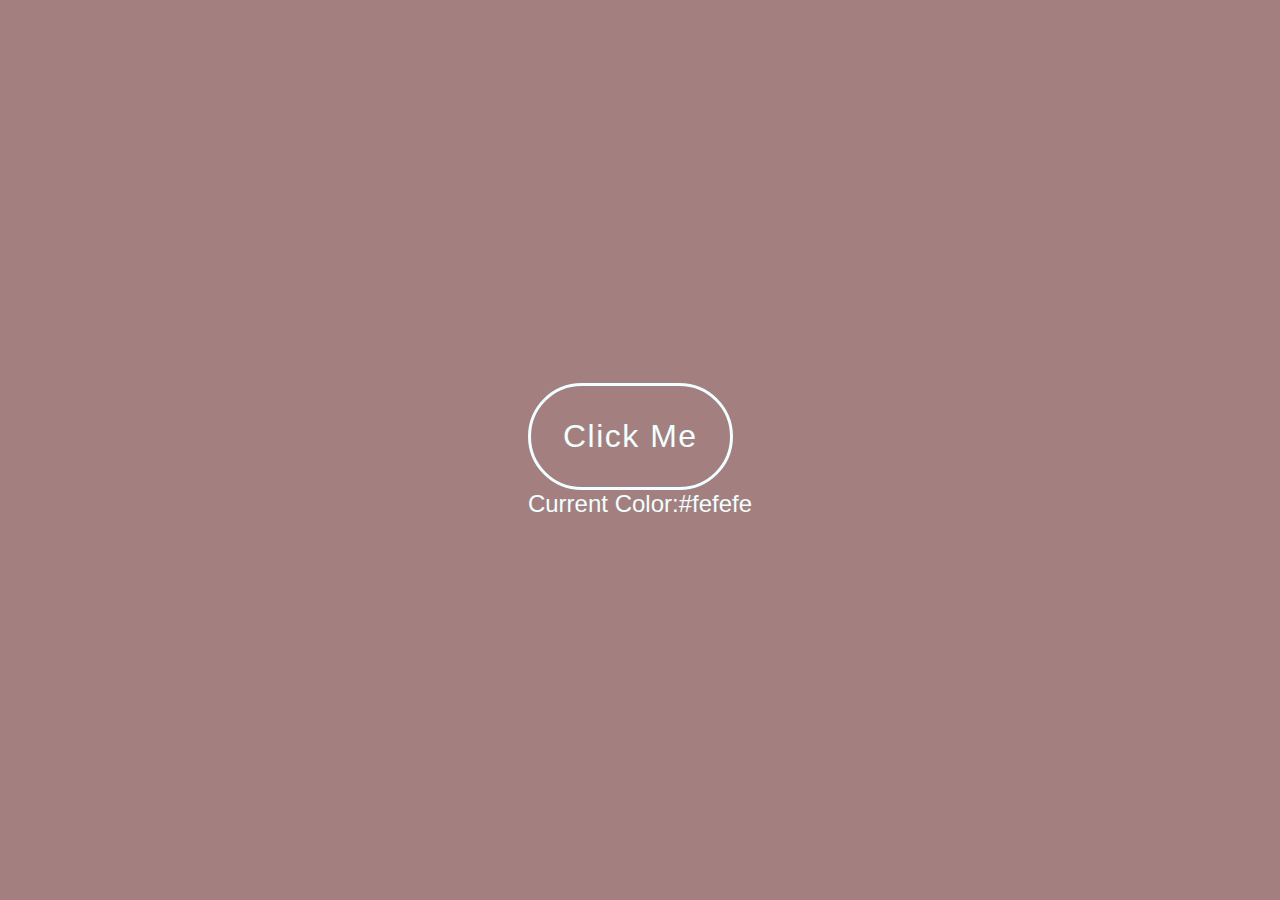
<file: task3/index.html>
<!DOCTYPE html>
<html lang="en">
<head>
    <meta charset="UTF-8">
    <meta name="viewport" content="width=device-width, initial-scale=1.0">
    <link rel="stylesheet" href="style.css"/>
    <title>Change Backgound Color On One Click</title>
    
</head>
<body>
    <div class="container">
        <button id="button">Click Me</button>
        <p id="colorcode">Current Color:#fefefe</p>
    </div>
    


    <script src="script.js"></script>
</body>
</html>
</file>
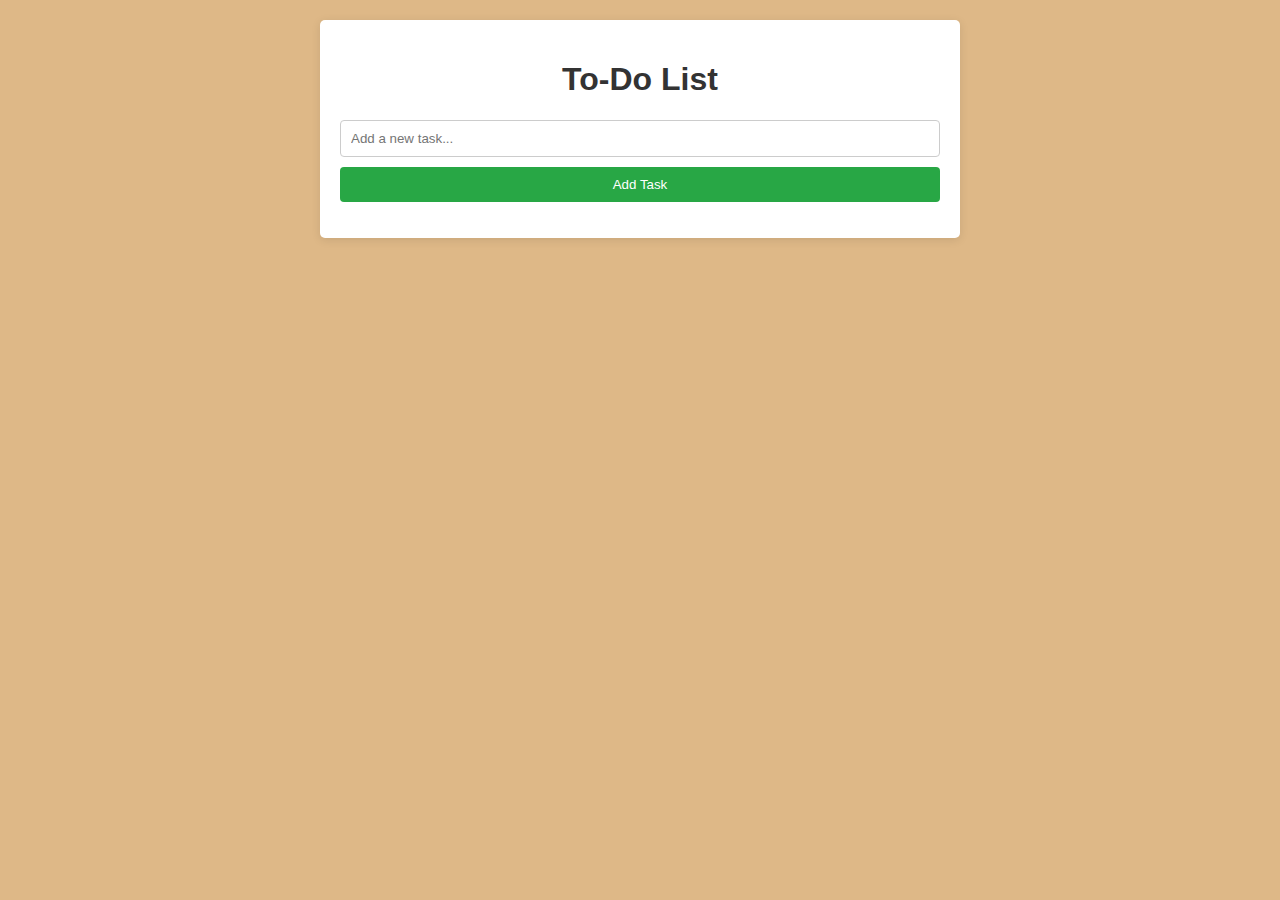
<file: task4/todo-list-app/src/index.html>
<!DOCTYPE html>
<html lang="en">
<head>
    <meta charset="UTF-8">
    <meta name="viewport" content="width=device-width, initial-scale=1.0">
    <title>To-Do List App</title>
    <link rel="stylesheet" href="styles/style.css">
</head>
<body>
    <div class="container">
        <h1>To-Do List</h1>
        <input type="text" id="taskInput" placeholder="Add a new task...">
        <button id="addTaskButton">Add Task</button>
        <ul id="taskList"></ul>
    </div>
    <script src="scripts/app.js"></script>
</body>
</html>
</file>
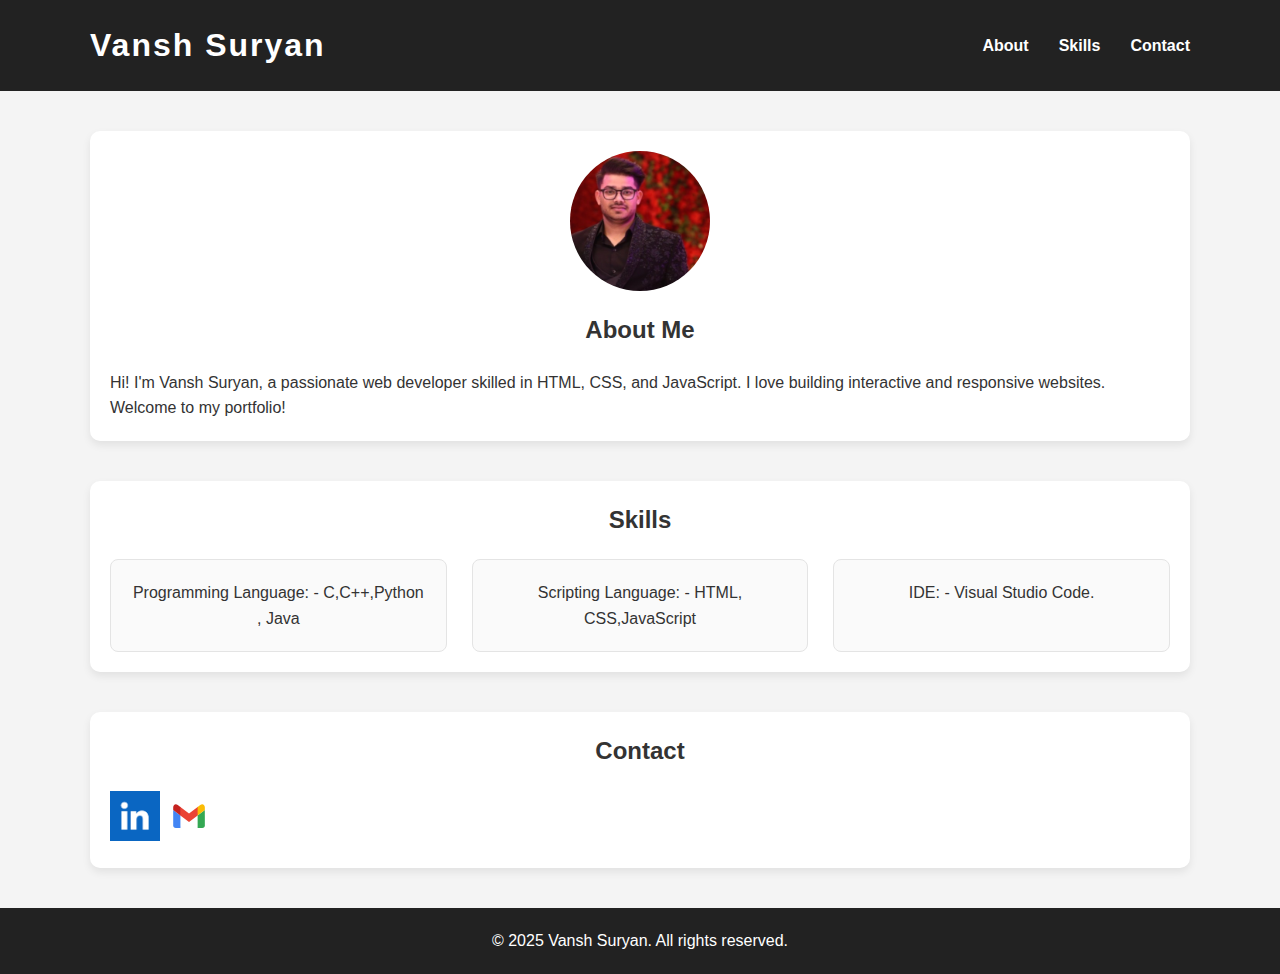
<file: task1/webpage.html>
<!DOCTYPE html>
<html lang="en">
<head>
    <meta charset="UTF-8">
    <meta name="viewport" content="width=device-width, initial-scale=1.0">
    <title>My Portfolio</title>
    <link rel="stylesheet" href="style.css">
</head>
<body>
    <header>
        <nav>
            <h1>Vansh Suryan</h1>
            <ul>
                <li><a href="#about">About</a></li>
                <li><a href="#projects">Skills</a></li>
                <li><a href="#contact">Contact</a></li>
            </ul>
        </nav>
    </header>
    <section id="about">
        <div class="container">
            <img src="./WhatsApp Image 2025-08-06 at 00.57.34.jpeg "  width= 200  alt="Vansh Suryan"class="profile-img">
            <h2>About Me</h2>
            <p>
                Hi! I'm Vansh Suryan, a passionate web developer skilled in HTML, CSS, and JavaScript. I love building interactive and responsive websites. Welcome to my portfolio!
            </p>
        </div>
    </section>
    <section id="projects">
        <div class="container">
            <h2>Skills</h2>
            <div class="projects-grid">
                <div class="project-card">
                    <p>Programming Language: - C,C++,Python , Java</p>
                </div>
                <div class="project-card">
                    <p>Scripting Language: - HTML, CSS,JavaScript</p>
                </div>
                <div class="project-card">
                    <p>IDE: -  Visual Studio Code.</p>
                </div>
            </div>
        </div>
    </section>
    <section id="contact">
        <div class="container">
            <h2>Contact</h2>
            <a href="https://www.linkedin.com/in/vansh-suryan-3a9332292/"><img src="./linkedin.png" width="50" alt="linkedin"></a>
            <a href="https://mail.google.com/mail/u/0/?tab=rm&ogbl#inbox"><img src="./mail.svg" width="50" alt="gmail"></a>

        </div>
    </section>
    <footer>
        <p>&copy; 2025 Vansh Suryan. All rights reserved.</p>
    </footer>
</body>
</html>
</file>
<file: task3/style.css>
*{
    margin: 0%;
    padding: 0%;
}
body{
    height:100vh;
    display: grid;
    place-items:center;
    background-color: rgb(164, 127, 127);

}
button{
    font-family: 'Franklin Gothic Medium', 'Arial Narrow', Arial, sans-serif;
    font-size: xx-large;
    padding: 1em 1em;
    border-radius:2em;
    border: 3px solid ;
    background-color: transparent;
    color: azure;
    letter-spacing: 1.5px;
    cursor: pointer;
    outline: none;
}
p{
    font-family: 'Franklin Gothic Medium', 'Arial Narrow', Arial, sans-serif;
    font-size: x-large;
    color: azure;
    
}
</file>
<file: task4/todo-list-app/src/styles/style.css>
body {
    font-family: Arial, sans-serif;
    background-color:burlywood;
    margin: 0;
    padding: 20px;
}

.container {
    max-width: 600px;
    margin: auto;
    background: white;
    padding: 20px;
    border-radius: 5px;
    box-shadow: 0 2px 10px rgba(0, 0, 0, 0.1);
}

h1 {
    text-align: center;
    color: #333;
}

input[type="text"] {
    width: calc(100% - 22px);
    padding: 10px;
    margin-bottom: 10px;
    border: 1px solid #ccc;
    border-radius: 4px;
}

button {
    width: 100%;
    padding: 10px;
    background-color: #28a745;
    color: white;
    border: none;
    border-radius: 4px;
    cursor: pointer;
}

button:hover {
    background-color: #218838;
}

ul {
    list-style-type: none;
    padding: 0;
}

li {
    display: flex;
    justify-content: space-between;
    align-items: center;
    padding: 10px;
    border-bottom: 1px solid #eee;
}

li button {
    background-color: #dc3545;
    border: none;
    color: white;
    padding: 5px 10px;
    border-radius: 4px;
    cursor: pointer;
}

li button:hover {
    background-color: #c82333;
}
</file>
<file: task1/style.css>
* {
    margin: 0;
    padding: 0;
    box-sizing: border-box;
}

body {
    font-family: 'Segoe UI', Tahoma, Geneva, Verdana, sans-serif;
    line-height: 1.6;
    background: #f4f4f4;
    color: #333;
}

header {
    background: #222;
    color: #fff;
    padding: 20px 0;
}

nav {
    display: flex;
    align-items: center;
    justify-content: space-between;
    width: 90%;
    max-width: 1100px;
    margin: 0 auto;
}

nav h1 {
    font-size: 2rem;
    letter-spacing: 2px;
}

nav ul {
    list-style: none;
    display: flex;
    gap: 30px;
}

nav ul li a {
    color: #fff;
    text-decoration: none;
    font-weight: bold;
    transition: color 0.2s;
}

nav ul li a:hover {
    color: #55acee;
}

.container {
    width: 90%;
    max-width: 1100px;
    margin: 40px auto;
    padding: 20px;
    background: #fff;
    border-radius: 10px;
    box-shadow: 0 4px 8px rgba(0,0,0,0.08);
}

.profile-img {
    width: 140px;
    height: 140px;
    border-radius: 50%;
    display: block;
    margin: 0 auto 20px auto;
    object-fit: cover;
    background: #eee;
}

#about, #projects, #contact {
    margin-bottom: 40px;
}

h2 {
    text-align: center;
    margin-bottom: 20px;
}

.projects-grid {
    display: grid;
    grid-template-columns: repeat(auto-fit, minmax(250px, 1fr));
    gap: 25px;
}

.project-card {
    background: #fafafa;
    border: 1px solid #e4e4e4;
    border-radius: 8px;
    padding: 20px;
    text-align: center;
    transition: box-shadow 0.2s;
}

.project-card:hover {
    box-shadow: 0 2px 12px rgba(85, 172, 238, 0.15);
}

.project-card h3 {
    margin-bottom: 10px;
    color: #222;
}

.project-card a {
    display: inline-block;
    margin-top: 10px;
    color: #55acee;
    text-decoration: none;
    font-weight: bold;
}

.project-card a:hover {
    text-decoration: underline;
}







footer {
    text-align: center;
    padding: 20px 0;
    background: #222;
    color: #fff;
    margin-top: 40px;
}
</file>
